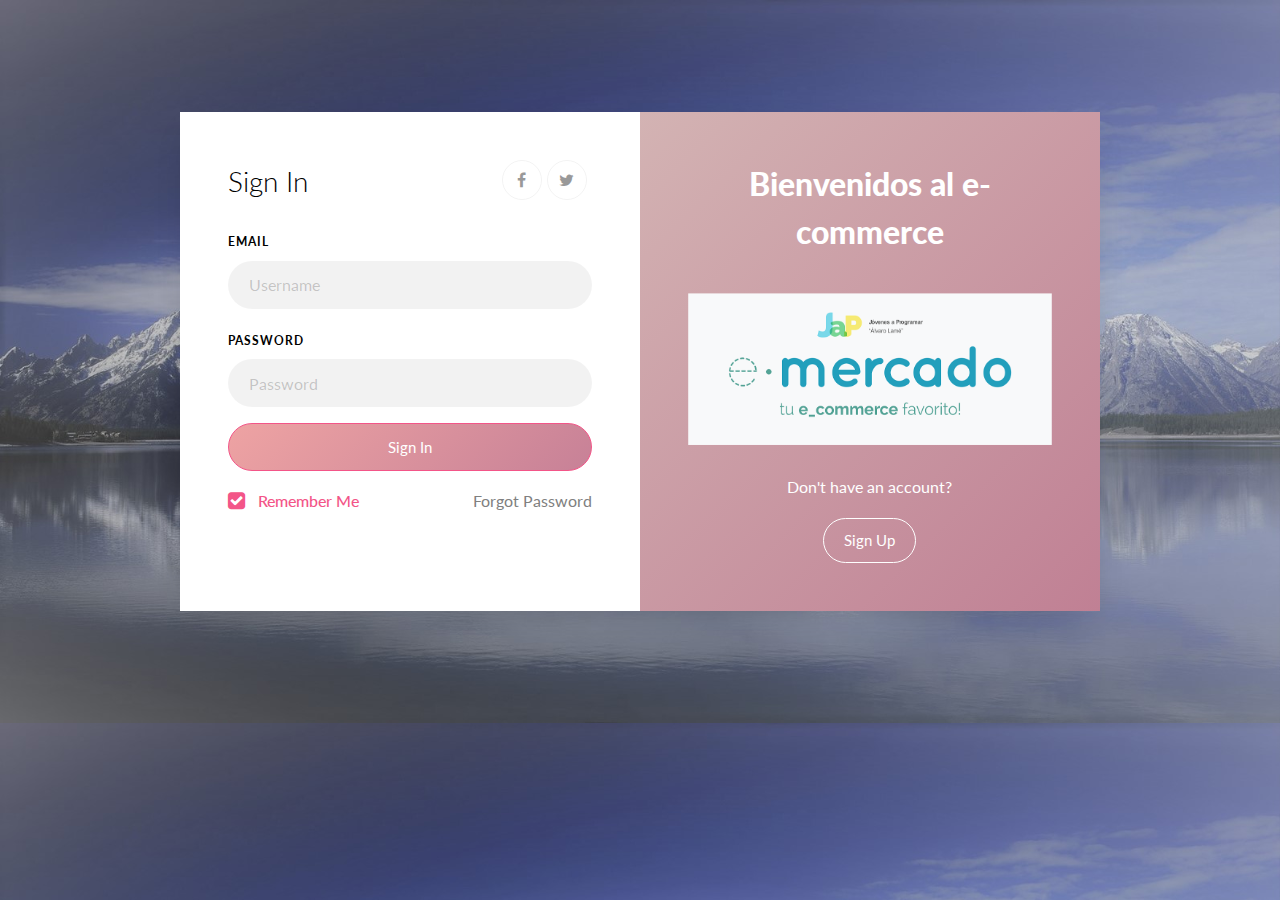
<file: index.html>
<!DOCTYPE html>
<!-- saved from url=(0049)https://getbootstrap.com/docs/4.3/examples/album/ -->
<html lang="en">
  <head>
    <meta http-equiv="Content-Type" content="text/html; charset=UTF-8">
    <meta name="viewport" content="width=device-width, initial-scale=1, shrink-to-fit=no">
    <meta name="description" content="">
    <title>eMercado - Todo lo que busques está aquí</title>

    <link rel="canonical" href="https://getbootstrap.com/docs/4.3/examples/album/">
    <link href="https://fonts.googleapis.com/css?family=Raleway:300,300i,400,400i,700,700i,900,900i" rel="stylesheet">
    <!-- Bootstrap core CSS -->
    <link href="css/bootstrap.min.css" rel="stylesheet">
    <link rel="shortcut icon" href="img/login.png">
    
  </head>
  <body>
    <nav id="navbar"  class="navbar navbar-expand-lg navbar-dark sticky-top bg-dark">
      <a class="navbar-brand">E-Commerce</a>
      <button class="navbar-toggler" type="button" data-toggle="collapse" 
      data-target="#navbarSupportedContent" aria-controls="navbarSupportedContent" aria-expanded="false" aria-label="Toggle navigation">
      <span class="navbar-toggler-icon"></span>
    </button>
    
    <div class="collapse navbar-collapse" id="navbarSupportedContent">
      <ul class="navbar-nav mr-auto">
        <li class="nav-item active">
          <a class="nav-link" href="index.html">Inicio<span class="sr-only">(current)</span></a>
        </li>
        <li class="nav-item">
          <a class="nav-link" href="categories.html">Categorías</a>
        </li>
        <li class="nav-item">
          <a class="nav-link" href="products.html">Productos</a>
        </li>
        <li class="nav-item">
          <a class="nav-link" href="sell.html">Vender</a>
        </li>
      
      </ul>
    </div>
  </nav>
  <main role="main">
    <section style="max-width: 100%; height: auto;" class="img-fluid jumbotron text-center">
      <div class="m-5">
        <h1></h1>
      </div>
    </section>
    <div class="album py-5 bg-light">
      <div class="container">
        <div class="row">
          <div class="col-md-4">
            <a href="categories.html" class="card mb-4 shadow-sm custom-card">
              <img class="bd-placeholder-img card-img-top"  src="img/cat1.jpg">
              <h3 class="m-3">Autos (122)</h3>
              <div class="card-body">
                <p class="card-text">Los mejores precios en autos 0 kilómetro, de alta y media gama.</p>
              </div>
            </a>
          </div>
          <div class="col-md-4">
            <a href="categories.html" class="card mb-4 shadow-sm custom-card">
              <img class="bd-placeholder-img card-img-top" src="img/cat2.jpg">
              <h3 class="m-3">Juguetes (354)</h3>
              <div class="card-body">
                <p class="card-text">Encuentra aquí los mejores precios para niños/as de cualquier edad.</p>
              </div>
            </a>
          </div>
          <div class="col-md-4">
            <a href="categories.html" class="card mb-4 shadow-sm custom-card">
              <img class="bd-placeholder-img card-img-top" src="img/cat3.jpg">
              <h3 class="m-3">Muebles (157)</h3>
              <div class="card-body">
                <p class="card-text">Muebles antiguos, nuevos y para ser armados por uno mismo.</p>
              </div>
            </a>
          </div>
          <div class="col-md-4">
            <a href="categories.html" class="card mb-4 shadow-sm custom-card">
              <img class="bd-placeholder-img card-img-top" src="img/cat4.jpg">
              <h3 class="m-3">Herramientas (452)</h3>
              <div class="card-body">
                <p class="card-text">Herramientas para cualquier tipo de trabajo.</p>
              </div>
            </a>
          </div>
          <div class="col-md-4">
            <a href="categories.html" class="card mb-4 shadow-sm custom-card">
              <img class="bd-placeholder-img card-img-top" src="img/cat5.jpg">
              <h3 class="m-3">Computadoras (724)</h3>
              <div class="card-body">
                <p class="card-text">Todo en cuanto a computadoras, para uso de oficina y/o juegos.</p>
              </div>
            </a>
          </div>
          <div class="col-md-4">
            <a href="categories.html" class="card mb-4 shadow-sm custom-card">
              <img class="bd-placeholder-img card-img-top" src="img/cat6.jpg">
              <h3 class="m-3">Vestimenta (841)</h3>
              <div class="card-body">
                <p class="card-text">Gran variedad de ropa, nueva y de segunda mano.</p>
              </div>
            </a>
          </div>
        </div>
        <div class="row">
          <a type="button" class="btn btn-light btn-lg btn-block" href="categories.html">Ver todas</a>
        </div>
      </div>
    </div>
  </main>
  <footer class="text-muted">
    <div class="container">
      <p class="float-right">
        <a href="#">Volver arriba</a>
      </p>
      <p>Este sitio forma parte de Desarrollo Web - JAP - 2020</p>
      <p>Clickea <a target="_blank" href="Letra.pdf">aquí</a> para descargar la letra del obligatorio.</p>
    </div>
  </footer>
  <link href="css/styles.css" rel="stylesheet">
  <script src="js/jquery-3.4.1.min.js"></script>
  <script src="js/bootstrap.bundle.min.js"></script>
  <script src="js/index.js"></script>
  <script src="js/init.js"></script>
  
  
</body>
</html>
</file>
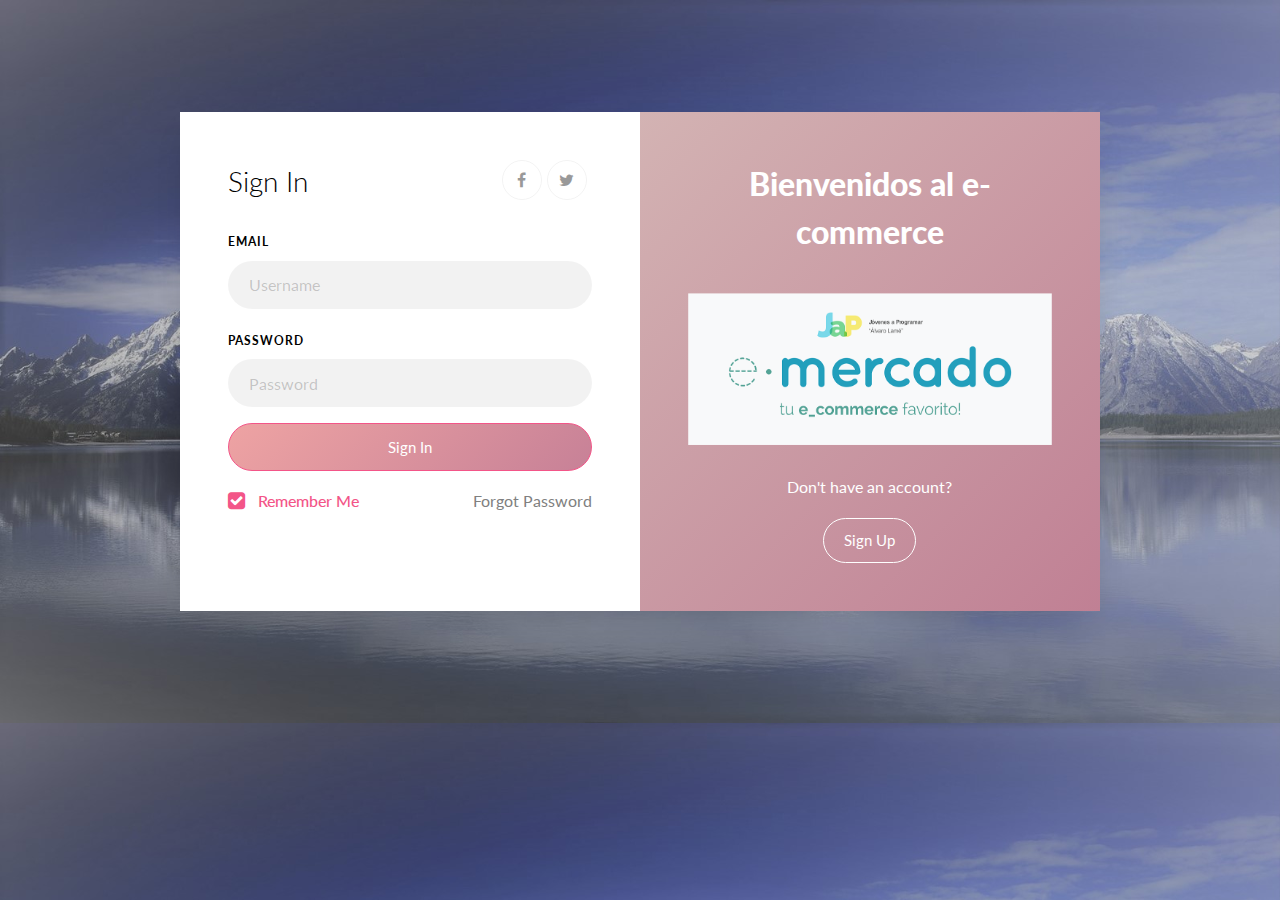
<file: cart.html>
<!DOCTYPE html>
<!-- saved from url=(0049)https://getbootstrap.com/docs/4.3/examples/album/ -->
<html lang="en">

<head>
  <meta http-equiv="Content-Type" content="text/html; charset=UTF-8">

  <meta name="viewport" content="width=device-width, initial-scale=1, shrink-to-fit=no">
  <meta name="description" content="">
  <title>eMercado - Todo lo que busques está aquí</title>

  <link rel="canonical" href="https://getbootstrap.com/docs/4.3/examples/album/">
  <link href="https://fonts.googleapis.com/css?family=Raleway:300,300i,400,400i,700,700i,900,900i" rel="stylesheet">
  <link rel="shortcut icon" href="img/login.png">
  <style>
    .bd-placeholder-img {
      font-size: 1.125rem;
      text-anchor: middle;
      -webkit-user-select: none;
      -moz-user-select: none;
      -ms-user-select: none;
      user-select: none;
    }

    @media (min-width: 768px) {
      .bd-placeholder-img-lg {
        font-size: 3.5rem;
      }
    }
  </style>
  <link href="css/bootstrap.min.css" rel="stylesheet">
  <link href="css/styles.css" rel="stylesheet">
  <link href="css/dropzone.css" rel="stylesheet">
  <link href="./css/icons.css" rel="stylesheet">

</head>

<body>
  <nav id="navbar"  class="navbar navbar-expand-lg navbar-dark sticky-top bg-dark">
    <a class="navbar-brand" href="#">E-Commerce</a>
    <button class="navbar-toggler" type="button" data-toggle="collapse" 
    data-target="#navbarSupportedContent" aria-controls="navbarSupportedContent" aria-expanded="false" aria-label="Toggle navigation">
      <span class="navbar-toggler-icon"></span>
    </button>

    <div class="collapse navbar-collapse" id="navbarSupportedContent">
      <ul class="navbar-nav mr-auto">
        <li class="nav-item active">
          <a class="nav-link" href="index.html">Inicio<span class="sr-only">(current)</span></a>
        </li>
        <li class="nav-item">
          <a class="nav-link" href="categories.html">Categorías</a>
        </li>
        <li class="nav-item">
          <a class="nav-link" href="products.html">Productos</a>
        </li>
        <li class="nav-item">
          <a class="nav-link" href="sell.html">Vender</a>
        </li>
       
      </ul>
    </div>
</nav>
<div class="container p-5">
  <span id="compraExitosa">

  </span>
  <div class="row">
      <div class="col-md-12">
          <h3>Carrito de compras</h3>
          <table class="table">
              <thead>
                  <tr>
                      <th scope="col"></th>
                      <th scope="col">Nombre</th>
                      <th scope="col">Precio</th>
                      <th scope="col">Cantidad</th>
                      <th scope="col">Subtotal</th>
                  </tr>
              </thead>
              <tbody id="products">

              </tbody>
          </table>
      </div>
  </div>
  <hr>
  <div class="row" id="envios">
      <div class="col-md-6">
          <h3>Tipo de envío</h3>
          <div class="form-check">
              <input class="form-check-input" type="radio" name="envio" id="standar" onclick="ActualizarCostos()" checked/>
              <label class="form-check-label" for="standar"> Standar + 5% (12 a 15 días)</label>
          </div>
          <div class="form-check">
              <input class="form-check-input" type="radio" name="envio" id="express" onclick="ActualizarCostos()" />
              <label class="form-check-label" for="express"> Express + 7% (5 a 8 días)</label>
          </div>
          <div class="form-check">
              <input class="form-check-input" type="radio" name="envio" id="premium" onclick="ActualizarCostos()" />
              <label class="form-check-label" for="premium"> Premium + 15% (2 a 5 días)</label>
          </div>
          <form class="mt-4">
              <h3>Direccion:</h3>
              <input type="text" class="form-control mt-2 creditoreq bancoreq" data-campo="Calle" placeholder="Calle" required>
              <input type="text" class="form-control mt-2 creditoreq bancoreq" data-campo="Número de puerta" placeholder="Numero de puerta" required>
              <input type="text" class="form-control mt-2 creditoreq bancoreq" data-campo="Esquina" placeholder="Esquina" required>

          </form>
      </div>
      <div class="col-md-6">
          <h3>Costos</h3>
          <p>Subtotal: UYU <span id="sub"></span></p>
          <p>Envío: UYU <span id="env"></span></p>
          <hr>
          <p style="font-weight: bold;">Total: UYU <span id="total"></span></p>
          
          <button type="button" class="btn btn-primary btn-block m-1" data-toggle="modal" data-target="#exampleModal">Comprar</button>
      </div>
  </div>
</div>
<!-- Modal -->
<div class="modal fade" id="exampleModal" tabindex="-1" aria-labelledby="exampleModalLabel" aria-hidden="true">
  <div class="modal-dialog">
      <div class="modal-content">
          <div class="modal-header">
              <h5 class="modal-title" id="exampleModalLabel">Pago</h5>
              <button type="button" class="close" data-dismiss="modal" aria-label="Close">
      <span aria-hidden="true">&times;</span>
    </button>
          </div>
          <div class="modal-body">
              <div class="row">

                  <div class="card col-md-12">
                      <div class="card-header">
                          <div class="bg-white shadow-sm pt-4 pl-2 pr-2 pb-2">
                              <!-- Credit card form tabs -->
                              <ul role="tablist" class="nav bg-light nav-pills rounded nav-fill mb-3">
                                  <li class="nav-item">
                                      <a data-toggle="pill" href="#credit-card" class="nav-link active "> <i class="fas fa-credit-card mr-2"></i> Tarjeta de credito </a>
                                  </li>
                                  <li class="nav-item">
                                      <a data-toggle="pill" href="#net-banking" class="nav-link "> <i class="fas fa-mobile-alt mr-2"></i> Transferencia bancaria </a>
                                  </li>
                              </ul>
                          </div>
                      </div>
                      <!-- Credit card form content -->
                      <div class="tab-content">
                          <!-- credit card info-->
                          <div id="credit-card" class="tab-pane fade show active pt-3">
                              <form role="form" id="credito" onsubmit="return comprar('credito')">
                                  <div class="form-group"> <label for="username">
                                  <h6>Titular</h6>
                              </label> <input type="text" name="username" data-campo="Nombre titular" placeholder="Nombre del titular" required class="form-control creditoreq"> </div>
                                  <div class="form-group"> <label for="cardNumber">
                                  <h6>Número de tarjeta</h6>
                              </label>
                                      <div class="input-group"> <input type="text" data-campo="Número de tarjeta" name="cardNumber" placeholder="Número en el dorso de su tarjeta" class="form-control creditoreq" required>
                                          <div class="input-group-append"> <span class="input-group-text text-muted"> <i class="fab fa-cc-visa mx-1"></i> <i class="fab fa-cc-mastercard mx-1"></i> <i class="fab fa-cc-amex mx-1"></i> </span> </div>
                                      </div>
                                  </div>
                                  <div class="row">
                                      <div class="col-sm-8">
                                          <div class="form-group"> <label><span class="hidden-xs">
                                              <h6>Vencimiento</h6>
                                          </span></label>
                                              <div class="input-group"> <input data-campo="Mes" type="number" placeholder="MM" name="" min="1" max="12" class="form-control creditoreq" required> <input type="number" data-campo="Año" placeholder="AA" min="21" max="99" name=""
                                                      class="form-control creditoreq" required> </div>
                                          </div>
                                      </div>
                                      <div class="col-sm-4">
                                          <div class="form-group mb-4"> <label data-toggle="tooltip" title="Tres digitos en el reverso de su tarjeta.">
                                          <h6>CVV <i class="fa fa-question-circle d-inline"></i></h6>
                                      </label> <input type="text" data-campo="Cuenta bancaria" minlength="3" maxlength="3" required class="form-control creditoreq"> </div>
                                      </div>
                                  </div>
                                  <div class="card-footer"> <button type="submit" class="subscribe btn btn-primary btn-block shadow-sm"> Confirmar pago </button>
                              </form>
                              </div>
                          </div>
                          <!-- End -->
                          <div id="net-banking" class="tab-pane fade pt-3">
                              <form id="banco" onsubmit="return comprar('banco')">
                                  <div class="form-group"> <label for="banco">
                                  <h6>Cuenta bancaria</h6>
                              </label> <input type="text" name="banco" placeholder="Cuenta bancaria" required class="form-control bancoreq"> </div>
                                  <div class="form-group">
                                      <p> <button type="submit" class="btn btn-primary"><i class="fas fa-mobile-alt mr-2"></i> Confirmar pago</button> </p>
                                  </div>
                              </form>
                          </div>
                     
                          <!-- End -->
                      </div>
                  </div>
              </div>
          </div>
      </div>
  </div>
</div>
<footer class="text-muted bg-light">
  <div class="container">
    <p class="float-right">
      <a href="#">Volver arriba</a>
    </p>
    <p>Este sitio forma parte de Desarrollo Web - JAP - 2020</p>
    <p>
      Clickea <a target="_blank" href="Letra.pdf">aquí</a> para descargar la
      letra del obligatorio.
    </p>
  </div>
</footer>
  <div id="spinner-wrapper">
    <div class="lds-ring">
      <div></div>
      <div></div>
      <div></div>
      <div></div>
    </div>
  </div>
  <script src="js/jquery-3.4.1.min.js"></script>
  <script src="js/bootstrap.bundle.min.js"></script>
  <script src="js/dropzone.js"></script>
  <script src="js/init.js"></script>
  <script src="js/cart.js"></script>
  <script src="js/index.js"></script>
</body>

</html>
</file>
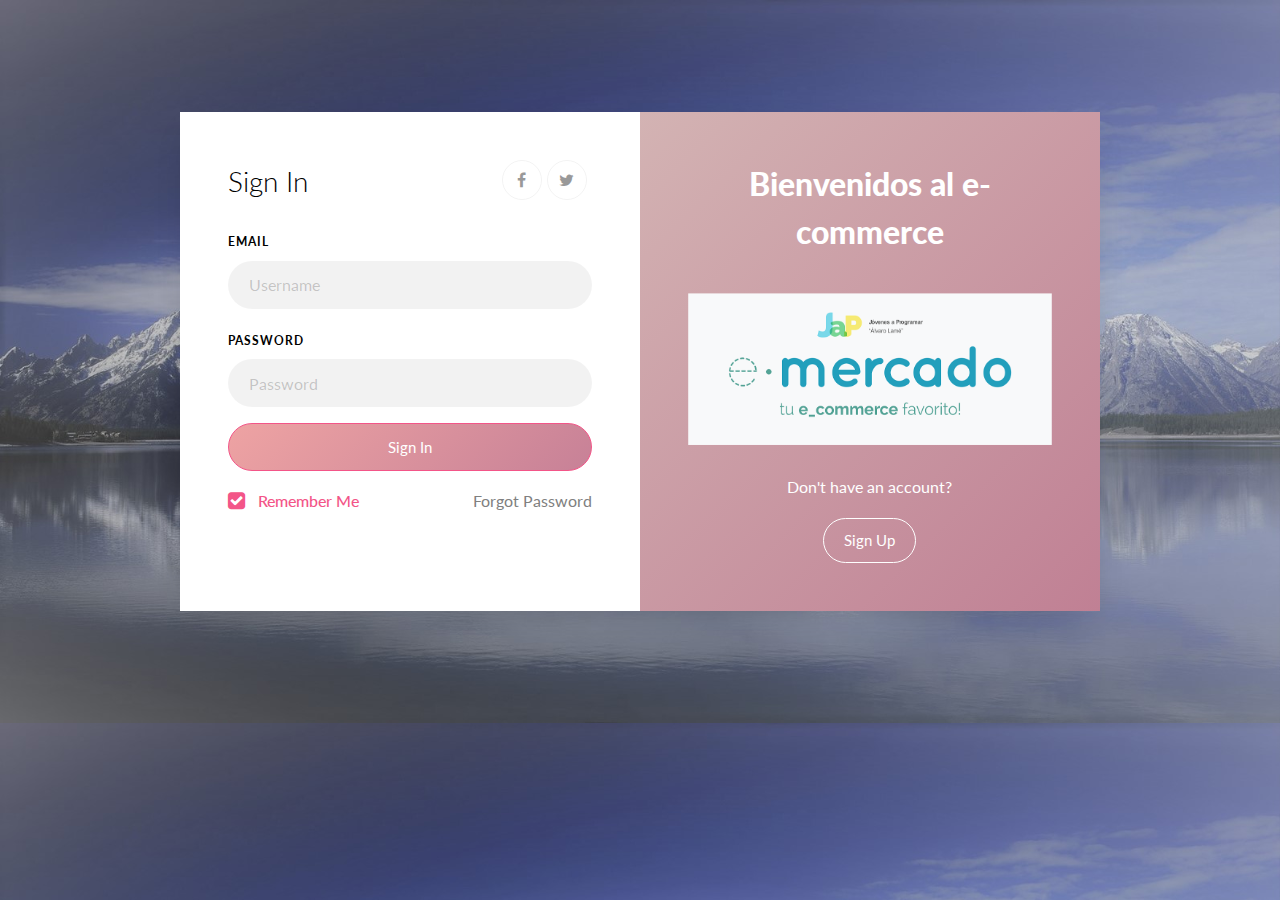
<file: categories.html>
<!DOCTYPE html>
<!-- saved from url=(0049)https://getbootstrap.com/docs/4.3/examples/album/ -->
<html lang="en">
  <head>
    <meta http-equiv="Content-Type" content="text/html; charset=UTF-8">
    <meta name="viewport" content="width=device-width, initial-scale=1, shrink-to-fit=no">
    <meta name="description" content="">
    <title>eMercado - Todo lo que busques está aquí</title>

    <link rel="canonical" href="https://getbootstrap.com/docs/4.3/examples/album/">
    <link href="https://fonts.googleapis.com/css?family=Raleway:300,300i,400,400i,700,700i,900,900i" rel="stylesheet">
    <link href="css/font-awesome.min.css" rel="stylesheet">

    <link href="css/bootstrap.min.css" rel="stylesheet">
    <link href="css/styles.css" rel="stylesheet">
    <link rel="shortcut icon" href="img/login.png">
  </head>
  <body>
    <nav id="navbar"  class="navbar navbar-expand-lg navbar-dark sticky-top bg-dark">
      <a class="navbar-brand" href="#">E-Commerce</a>
      <button class="navbar-toggler" type="button" data-toggle="collapse" 
      data-target="#navbarSupportedContent" aria-controls="navbarSupportedContent" aria-expanded="false" aria-label="Toggle navigation">
        <span class="navbar-toggler-icon"></span>
      </button>
  
      <div class="collapse navbar-collapse" id="navbarSupportedContent">
        <ul class="navbar-nav mr-auto">
          <li class="nav-item active">
            <a class="nav-link" href="index.html">Inicio<span class="sr-only">(current)</span></a>
          </li>
          <li class="nav-item">
            <a class="nav-link" href="categories.html">Categorías</a>
          </li>
          <li class="nav-item">
            <a class="nav-link" href="products.html">Productos</a>
          </li>
          <li class="nav-item">
            <a class="nav-link" href="sell.html">Vender</a>
          </li>
          
        </ul>
      </div>
  </nav>
    <main role="main" class="pb-5">
        <div class="text-center p-4">
            <h2>Categorías</h2>
            <p class="lead">Verás aquí todas las categorías del sitio.</p>
        </div>
        <div class="container">
            <div class="row">
                <div class="col text-right">
                    <div class="btn-group btn-group-toggle mb-4" data-toggle="buttons">
                        <label class="btn btn-light active" id="sortAsc" >
                            <input type="radio" name="options" autocomplete="off" checked>A-Z
                        </label>
                        <label class="btn btn-light" id="sortDesc" >
                            <input type="radio" name="options" autocomplete="off">Z-A
                        </label>
                        <label class="btn btn-light" id="sortByCount" >
                            <input type="radio" name="options" autocomplete="off"><i class="fas fa-sort-amount-down mr-1"></i>Cant.
                        </label>
                    </div>
                </div>
            </div>
            <div class="row justify-content-end">
              <div class="col-md-6"></div>
                <div class="col-md-6 col-sm-12 mb-1 container">
                  <div class="row container p-0 m-0">
                    <div class="col">
                      <p class="font-weight-normal text-right my-2">Cant.</p>
                    </div>
                    <div class="col">
                      <input class="form-control" type="number" placeholder="min." id="rangeFilterCountMin">
                    </div>
                    <div class="col">
                      <input class="form-control" type="number" placeholder="máx." id="rangeFilterCountMax">
                    </div>
                    <div class="col-3 p-0">
                      <div class="btn-group" role="group">
                        <button class="btn btn-light btn-block" id="rangeFilterCount">Filtrar</button>
                        <button class="btn btn-link btn-sm" id="clearRangeFilter">Limpiar</button>
                      </div>
                    </div>
                  </div>
                </div>
            </div>
            <div class="row">
                <div class="list-group" id="cat-list-container">
                </div>
            </div>
        </div>
    </main>
    <footer class="text-muted bg-light">
      <div class="container">
        <p class="float-right">
          <a href="#">Volver arriba</a>
        </p>
        <p>Este sitio forma parte de Desarrollo Web - JAP - 2020</p>
        <p>Clickea <a target="_blank" href="Letra.pdf">aquí</a> para descargar la letra del obligatorio.</p>
      </div>
    </footer>
    <div id="spinner-wrapper"><div class="lds-ring"><div></div><div></div><div></div><div></div></div></div>
    <script src="js/jquery-3.4.1.min.js"></script>
    <script src="js/bootstrap.bundle.min.js"></script>
    <script src="js/init.js"></script>
    <script src="js/categories.js"></script>
    <script src="js/index.js"></script>
  </body>
</html>
</file>
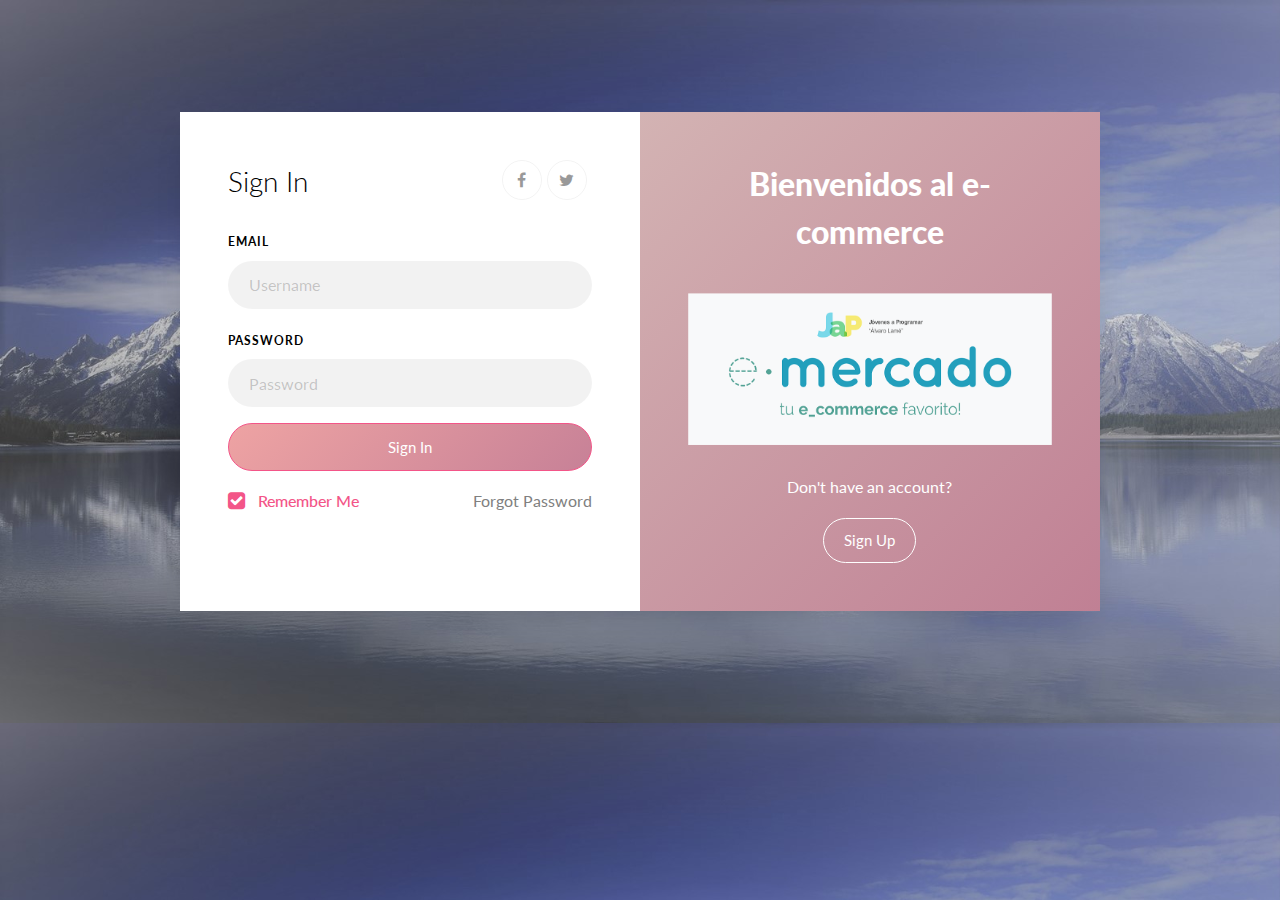
<file: category-info.html>
<!DOCTYPE html>
<!-- saved from url=(0049)https://getbootstrap.com/docs/4.3/examples/album/ -->
<html lang="en">

<head>
  <meta http-equiv="Content-Type" content="text/html; charset=UTF-8">
  <meta name="viewport" content="width=device-width, initial-scale=1, shrink-to-fit=no">
  <meta name="description" content="">
  <title>eMercado - Todo lo que busques está aquí</title>

  <link rel="canonical" href="https://getbootstrap.com/docs/4.3/examples/album/">
  <link href="https://fonts.googleapis.com/css?family=Raleway:300,300i,400,400i,700,700i,900,900i" rel="stylesheet">
  <!-- Bootstrap core CSS -->
  <link href="css/bootstrap.min.css" rel="stylesheet">
  <link href="css/styles.css" rel="stylesheet">
  <link rel="shortcut icon" href="img/login.png">
</head>

<body>
  <nav id="navbar"  class="navbar navbar-expand-lg navbar-dark sticky-top bg-dark">
    <a class="navbar-brand" href="#">E-Commerce</a>
    <button class="navbar-toggler" type="button" data-toggle="collapse" 
    data-target="#navbarSupportedContent" aria-controls="navbarSupportedContent" aria-expanded="false" aria-label="Toggle navigation">
      <span class="navbar-toggler-icon"></span>
    </button>

    <div class="collapse navbar-collapse" id="navbarSupportedContent">
      <ul class="navbar-nav mr-auto">
        <li class="nav-item active">
          <a class="nav-link" href="index.html">Inicio<span class="sr-only">(current)</span></a>
        </li>
        <li class="nav-item">
          <a class="nav-link" href="categories.html">Categorías</a>
        </li>
        <li class="nav-item">
          <a class="nav-link" href="products.html">Productos</a>
        </li>
        <li class="nav-item">
          <a class="nav-link" href="sell.html">Vender</a>
        </li>
        
      </ul>
    </div>
  </nav>
  <main role="main">
    <div class="container mt-5">
      <div class="text-center p-4">
        <h2>Descripción de la categoría</h2>
        <p class="lead">Encontrarás aquí toda la información de la categoría seleccionada.</p>
        <p class="small alert-warning py-3"><strong>Nota: </strong>por simplicidad, cualquiera sea la categoría
          seleccionada previamente, siempre se visualizará la presente: <strong>Autos</strong>.</p>
        </div>
        
      <h3 id="categoryName"></h3>
      <hr class="my-3">
      <dl>
        <dt>Descripción</dt>
        <dd>
          <p id="categoryDescription"></p>
        </dd>

        <dt>Cantidad de productos en la categoría</dt>
        <dd>
          <p id="productCount"></p>
        </dd>

        <dt>Criterio para incluir productos en esta categoría</dt>
        <dd>
          <p id="productCriteria"></p>
        </dd>
        <dt>Imágenes ilustrativas</dt>
        <dd>
          <div class="row text-center text-lg-left pt-2" id="productImagesGallery">
          </div>
        </dd>
      </dl>
     
      <a type="button" class="btn btn-light btn-lg btn-block" href="products.html">Ver productos</a>
    </div>
  </main>
  <footer class="text-muted">
    <div class="container">
      <p class="float-right">
        <a href="#">Volver arriba</a>
      </p>
      <p>Este sitio forma parte de Desarrollo Web - JAP - 2020</p>
      <p>Clickea <a target="_blank" href="Letra.pdf">aquí</a> para descargar la letra del obligatorio.</p>
    </div>
  </footer>
  <div id="spinner-wrapper">
    <div class="lds-ring">
      <div></div>
      <div></div>
      <div></div>
      <div></div>
    </div>
  </div>
  <script src="js/jquery-3.4.1.min.js"></script>
  <script src="js/bootstrap.bundle.min.js"></script>
  <script src="js/init.js"></script>
  <script src="js/category-info.js"></script>
  <script src="js/index.js"></script>
</body>

</html>
</file>
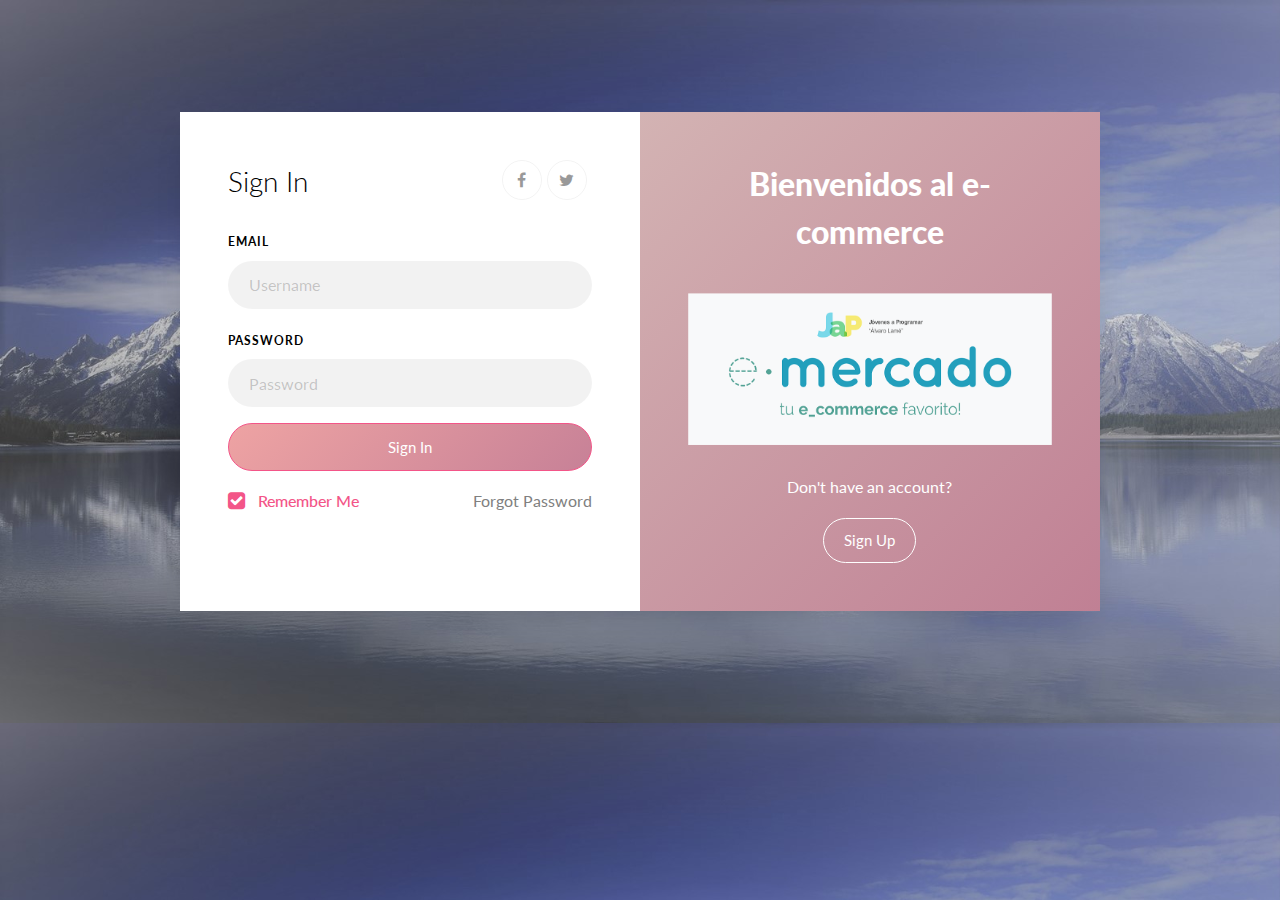
<file: login.html>
<!doctype html>
<html lang="en">
  <head>
  	<title>E-commerce login</title>
    <meta charset="utf-8">
    <meta name="viewport" content="width=device-width, initial-scale=1, shrink-to-fit=no">

	<link href="https://fonts.googleapis.com/css?family=Lato:300,400,700,900&display=swap" rel="stylesheet">

	<link rel="stylesheet" href="https://stackpath.bootstrapcdn.com/font-awesome/4.7.0/css/font-awesome.min.css">
	
	
</head>
<body >
	<section class="ftco-section">
		<div class="container">
			
			<div class="row justify-content-center">
				<div class="col-md-12 col-lg-10">
					<div class="wrap d-md-flex">
						<div class="text-wrap p-4 p-lg-5 text-center d-flex align-items-center order-md-last">
							<div class="text w-100" >
								<h2>Bienvenidos al e-commerce</h2>
								<br>
								<img src="img/login.png" style="width: 100%;">
								<br><br>
								
								<p>Don't have an account?</p>
								<a href="#" class="btn btn-white btn-outline-white">Sign Up</a>
								
							</div>
						</div>
						<div   class="login-wrap p-4 p-lg-5">
							<div  class="d-flex">
								<div class="w-100">
									<h3 class="mb-4">Sign In</h3>
								</div>
								<div class="w-100">
									<p class="social-media d-flex justify-content-end">
										<a href="https://www.facebook.com/" class="social-icon d-flex align-items-center justify-content-center"><span class="fa fa-facebook"></span></a>
										<a href="https://twitter.com/login" class="social-icon d-flex align-items-center justify-content-center"><span class="fa fa-twitter"></span></a>
									</p>
								</div>
							</div>
							<form id="form"  class="signin-form">
								<div class="form-group mb-3">
									<label class="label" for="name">Email</label>
									<input id="inputEmail" type="text" class="form-control" placeholder="Username" >
								</div>
								<div class="form-group mb-3">
									<label class="label" for="password">Password</label>
									<input id="inputPassword" type="password" class="form-control" placeholder="Password" >
								</div>
								<div class="form-group">
									<button type="submit" class="form-control btn btn-primary submit px-3">Sign In</button>
								</div>
								<div class="form-group d-md-flex">
									<div class="w-50 text-left">
										<label class="checkbox-wrap checkbox-primary mb-0">Remember Me
											<input id="cbx" type="checkbox" checked>
											<span class="checkmark"></span>
										</label>
									</div>
									<div class="w-50 text-md-right">
										<a href="#">Forgot Password</a>
									</div>
								</div>
							</form>
						</div>
					</div>
				</div>
			</div>
		</div>
	</section>
	
	
	<link rel="stylesheet" href="Login/css/style.css">
	<link rel="shortcut icon" href="img/login.png"> <!-- agrego logo chiquito -->
	<script src="Login/js/jquery.min.js"></script>
	<script src="Login/js/popper.js"></script>
	<script src="Login/js/bootstrap.min.js"></script>
	<script src="Login/js/main.js"></script>
	<script src="js/login.js"></script>
	
	
</body>
</html>
</file>
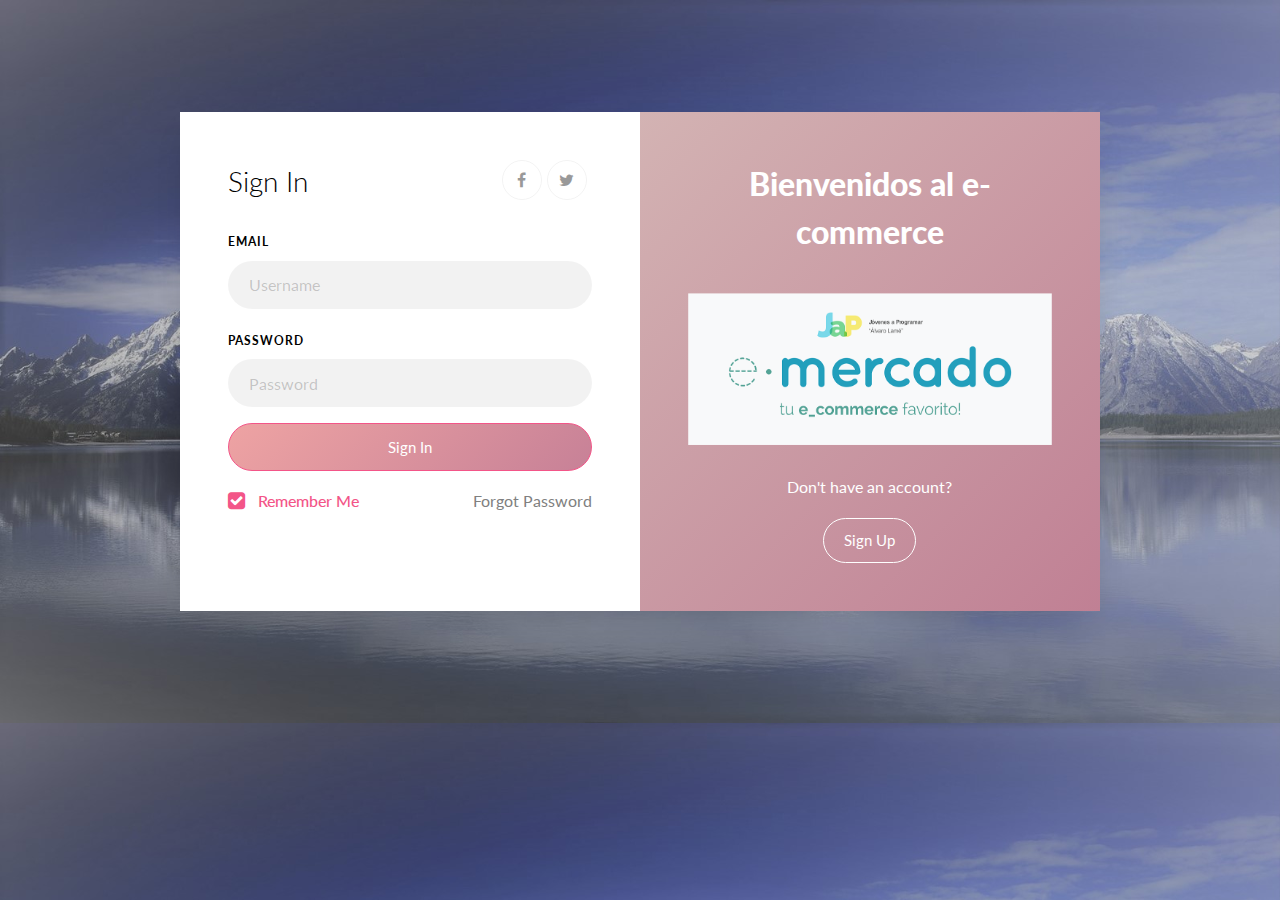
<file: my-profile.html>
<!DOCTYPE html>
<!-- saved from url=(0049)https://getbootstrap.com/docs/4.3/examples/album/ -->
<html lang="en">

<head>
  <meta http-equiv="Content-Type" content="text/html; charset=UTF-8">

  <meta name="viewport" content="width=device-width, initial-scale=1, shrink-to-fit=no">
  <meta name="description" content="">
  <title>eMercado - Todo lo que busques está aquí</title>

  <link rel="canonical" href="https://getbootstrap.com/docs/4.3/examples/album/">
  <link href="https://fonts.googleapis.com/css?family=Raleway:300,300i,400,400i,700,700i,900,900i" rel="stylesheet">
  <link rel="shortcut icon" href="img/login.png">
  <style>
       body {
      background: #f7f7ff;
      margin-top: 20px;
    }

    .card {
      position: relative;
      display: flex;
      flex-direction: column;
      min-width: 0;
      word-wrap: break-word;
      background-color: #fff;
      background-clip: border-box;
      border: 0 solid transparent;
      border-radius: .25rem;
      margin-bottom: 1.5rem;
      box-shadow: 0 2px 6px 0 rgb(218 218 253 / 65%), 0 2px 6px 0 rgb(206 206 238 / 54%);
    }

    .me-2 {
      margin-right: .5rem !important;
    }
    .bd-placeholder-img {
      font-size: 1.125rem;
      text-anchor: middle;
      -webkit-user-select: none;
      -moz-user-select: none;
      -ms-user-select: none;
      user-select: none;
    }

    @media (min-width: 768px) {
      .bd-placeholder-img-lg {
        font-size: 3.5rem;
      }
    }
  </style>
  <link href="css/bootstrap.min.css" rel="stylesheet">
  <link href="css/styles.css" rel="stylesheet">
  <link href="css/dropzone.css" rel="stylesheet">
</head>

<body>
  <nav id="navbar"  class="navbar navbar-expand-lg navbar-dark sticky-top bg-dark">
    <a class="navbar-brand" href="#">E-Commerce</a>
    <button class="navbar-toggler" type="button" data-toggle="collapse" 
    data-target="#navbarSupportedContent" aria-controls="navbarSupportedContent" aria-expanded="false" aria-label="Toggle navigation">
      <span class="navbar-toggler-icon"></span>
    </button>

    <div class="collapse navbar-collapse" id="navbarSupportedContent">
      <ul class="navbar-nav mr-auto">
        <li class="nav-item active">
          <a class="nav-link" href="index.html">Inicio<span class="sr-only">(current)</span></a>
        </li>
        <li class="nav-item">
          <a class="nav-link" href="categories.html">Categorías</a>
        </li>
        <li class="nav-item">
          <a class="nav-link" href="products.html">Productos</a>
        </li>
        <li class="nav-item">
          <a class="nav-link" href="sell.html">Vender</a>
        </li>
        
      </ul>
    </div>
</nav>
<div class="container p-5">
  <div class="row">
      <div class="col-md-6">
          <form onsubmit="return saveChanges()" autocomplete="off">
              <h3>Usuario: <span id="userNamePerfil"></span></h3>
              <div class="form-group">
                  <input type="text" class="data form-control" id="nombre" placeholder="Nombre">
              </div>
              <div class="form-group">
                  <input type="number" class="data form-control" id="edad" placeholder="Edad" min="1">
              </div>
              <div class="form-group">
                  <input type="email" class="data form-control" id="mail" placeholder="E-mail">
              </div>
              <div class="form-group">
                  <input type="text" class="data form-control" id="tel" placeholder="teléfono">
              </div>
              <!-- <button class="btn btn-primary mb-2" onclick="return saveChanges()">Guardar cambios</button> -->
              <button type="submit" class="btn btn-primary mb-2">Guardar</button>
          </form>
      </div>
      <div class="col-md-6">
          <div class="row">
              <img src="./img/dfimg.jpg" id="imgPerfil" class="profileIMG data">
          </div>
          <br>
          <input type="file" id="imgInput" accept="image/png" onchange="previewImage()" style="color: transparent;" class="mt-2 ">
      
      </div>
  </div>
</div>
<footer class="text-muted">
  <div class="container">
    <p class="float-right">
      <a href="#">Volver arriba</a>
    </p>
    <p>Este sitio forma parte de Desarrollo Web - JAP - 2020</p>
    <p>Clickea <a target="_blank" href="Letra.pdf">aquí</a> para descargar la letra del obligatorio.</p>
  </div>
</footer>
  <div id="spinner-wrapper">
    <div class="lds-ring">
      <div></div>
      <div></div>
      <div></div>
      <div></div>
    </div>
  </div>

  <script src="js/jquery-3.4.1.min.js"></script>
  <script src="js/bootstrap.bundle.min.js"></script>
  <script src="js/dropzone.js"></script>
  <script src="js/init.js"></script>
  <script src="js/my-profile.js"></script>
  <script src="js/index.js"></script>
  
</body>

</html>
</file>
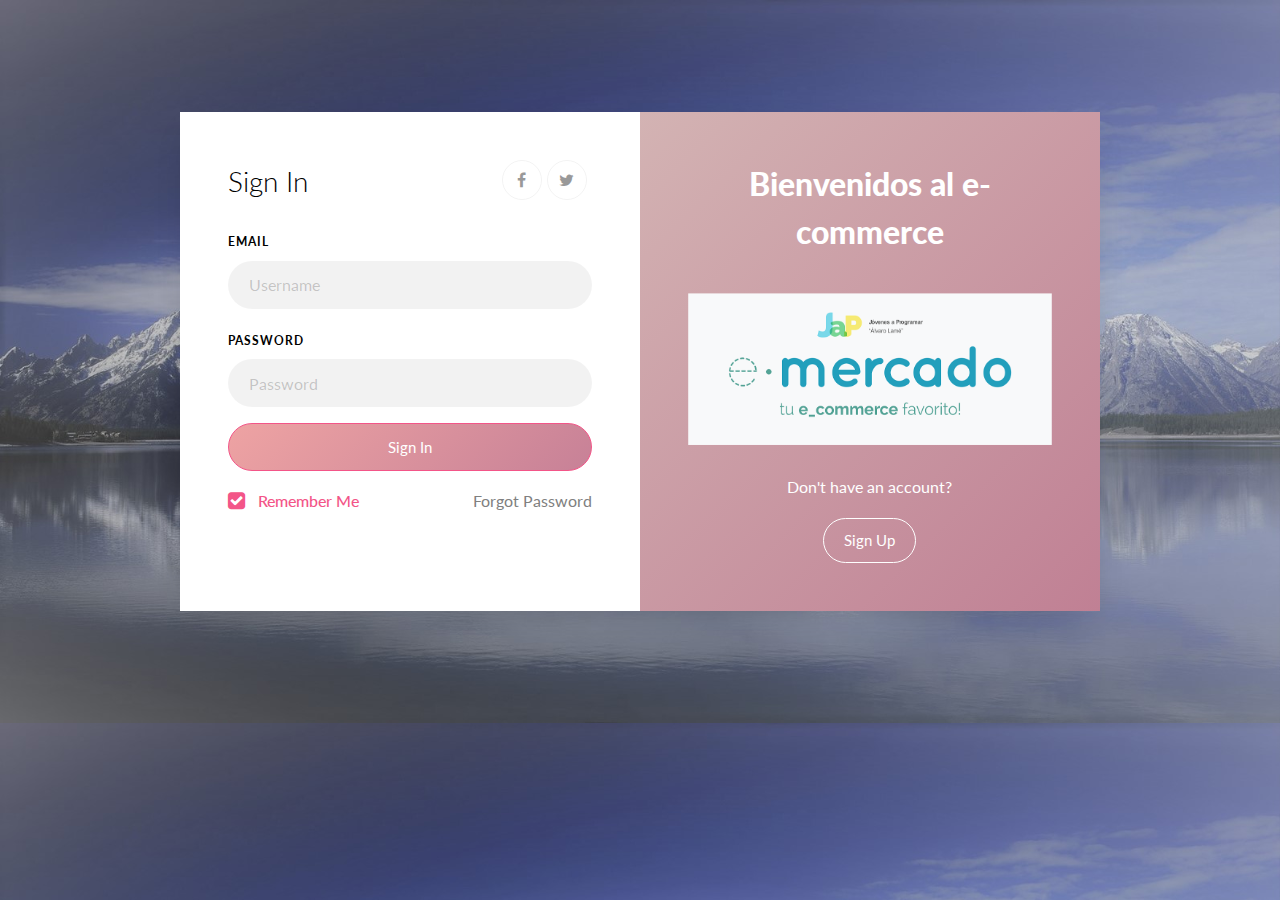
<file: products.html>
<!DOCTYPE html>
<!-- saved from url=(0049)https://getbootstrap.com/docs/4.3/examples/album/ -->
<html lang="en">
  <head>
    <meta http-equiv="Content-Type" content="text/html; charset=UTF-8">
    <meta name="viewport" content="width=device-width, initial-scale=1, shrink-to-fit=no">
    <meta name="description" content="">
    <title>eMercado - Todo lo que busques está aquí</title>

    <link rel="canonical" href="https://getbootstrap.com/docs/4.3/examples/album/">
    <link href="https://fonts.googleapis.com/css?family=Raleway:300,300i,400,400i,700,700i,900,900i" rel="stylesheet">
    <link href="css/font-awesome.min.css" rel="stylesheet">
    <link href="css/bootstrap.min.css" rel="stylesheet">
    <link href="css/styles.css" rel="stylesheet">
    <link rel="shortcut icon" href="img/login.png">
  </head>
  <body>
    <nav id="navbar"  class="navbar navbar-expand-lg navbar-dark sticky-top bg-dark">
      <a class="navbar-brand" href="#">E-Commerce</a>
      <button class="navbar-toggler" type="button" data-toggle="collapse" 
      data-target="#navbarSupportedContent" aria-controls="navbarSupportedContent" aria-expanded="false" aria-label="Toggle navigation">
        <span class="navbar-toggler-icon"></span>
      </button>
  
      <div class="collapse navbar-collapse" id="navbarSupportedContent">
        <ul class="navbar-nav mr-auto">
          <li class="nav-item active">
            <a class="nav-link" href="index.html">Inicio<span class="sr-only">(current)</span></a>
          </li>
          <li class="nav-item">
            <a class="nav-link" href="categories.html">Categorías</a>
          </li>
          <li class="nav-item">
            <a class="nav-link" href="products.html">Productos</a>
          </li>
          <li class="nav-item">
            <a class="nav-link" href="sell.html">Vender</a>
          </li>
         
        </ul>
      </div>
  </nav>
    <main class="pb-5">
      <div class="text-center p-4">
        <figure class="text-center">
          <blockquote class="blockquote">
            <h2>Productos</h2>
            <p>Verás aquí todas los productos del sitio.</p>
          </blockquote>
          <figcaption class="blockquote-footer">
           <cite title="Source Title"> Se redireccionan a autos por simplicidad</cite>
          </figcaption>
        </figure>
      </div>
      <!--entrega 2-->
      <div class="container p-5">
        
Producto a buscar: <input type="text" id="myText" value="">

<button onclick="myFunction()">Buscar</button> 

        <div class="row">
          
          <div class="col text-right">
            
              <div class="btn-group btn-group-toggle mb-4" data-toggle="buttons">
                
                  <label class="btn btn-light active" id="sortAsc" >
                      <input type="radio" name="options" autocomplete="off" checked>$
                  </label>
                  <label class="btn btn-light" id="sortDesc" >
                      <input type="radio" name="options" autocomplete="off"> <small>$</small>
                  </label>
                  <label class="btn btn-light" id="sortBySoldC" >
                      <input type="radio" name="options" autocomplete="off"><i class="fas fa-sort-amount-down mr-1"></i>Vendidos.
                  </label>
              </div>
          </div>
      </div>
        <div class="row justify-content-end">
          <div class="col-md-6"></div>
            <div class="col-md-6 col-sm-12 mb-1 container">
              <div class="row container p-0 m-0">
                <div class="col">
                  <p class="font-weight-normal text-right my-2">Precio.</p>
                </div>
                <div class="col">
                  <input class="form-control" type="number" placeholder="min." id="rangeFilterCostMin">
                </div>
                <div class="col">
                  <input class="form-control" type="number" placeholder="máx." id="rangeFilterCostMax">
                </div>
                <div class="col-3 p-0">
                  <div class="btn-group" role="group">
                    <button class="btn btn-light btn-block" id="rangeFilterCost">Filtrar</button>
                    <button class="btn btn-link btn-sm" id="clearRangeFilter">Limpiar</button>
                  </div>
                </div>
              </div>
            </div>
        </div>
      <!-- Agregado entrega 1 -->
      <div class="row">
      <div class="row" id="product-list-container"></div>
      </main>
      </div>
  </div>
  <footer class="text-muted bg-light">
      <div class="container">
          <p class="float-right">
              <a href="#">Volver arriba</a>
        </p>
        <p>Este sitio forma parte de Desarrollo Web - JAP - 2020</p>
        <p>Clickea <a target="_blank" href="Letra.pdf">aquí</a> para descargar la letra del obligatorio.</p>
      </div>
    </footer>
    <div id="spinner-wrapper"><div class="lds-ring"><div></div><div></div><div></div><div></div></div></div>
    <script src="js/jquery-3.4.1.min.js"></script>
    <script src="js/bootstrap.bundle.min.js"></script>
    <script src="js/init.js"></script>
    <script src="js/products.js"></script>
    <script src="js/index.js"></script>
  </body>
</html>
</file>
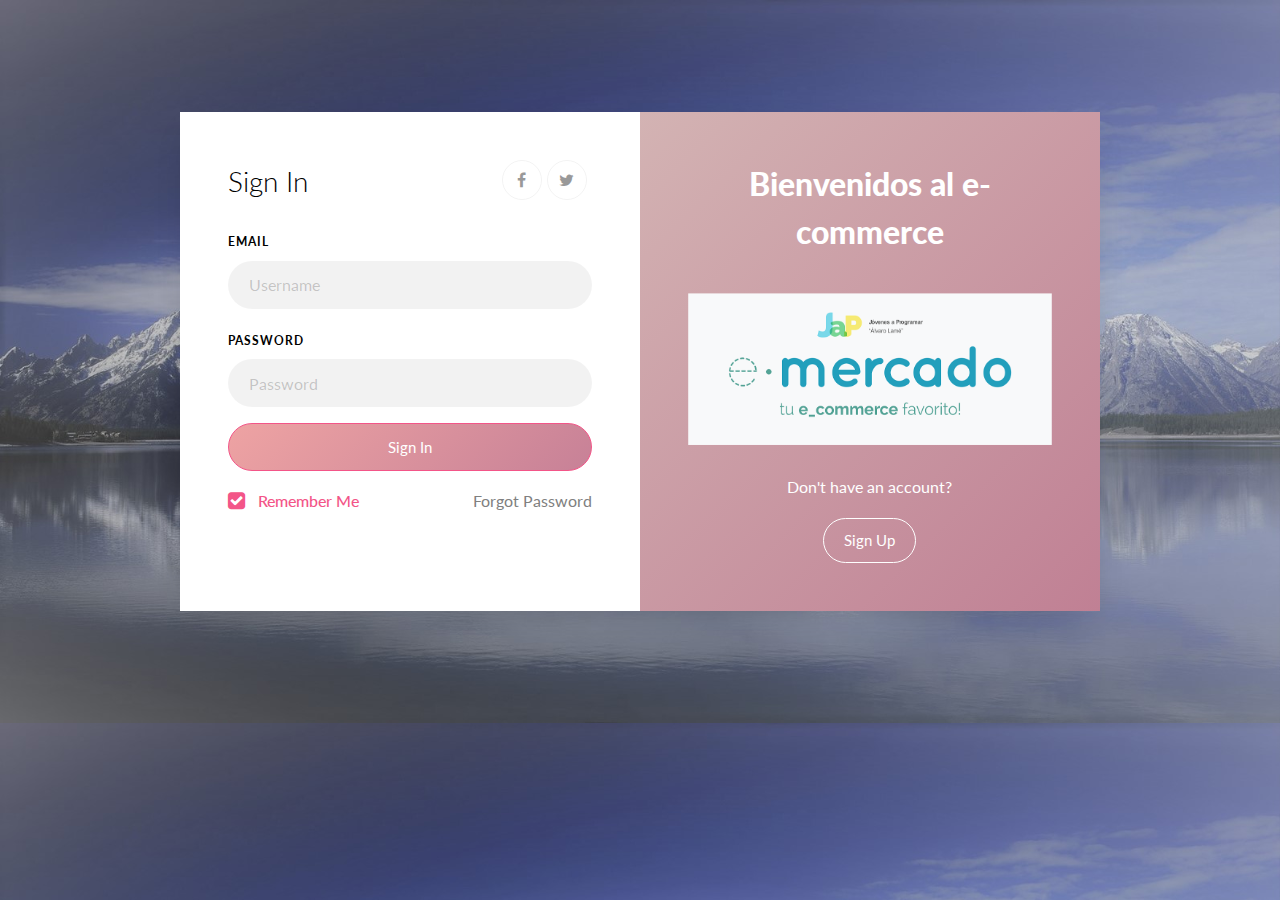
<file: sell.html>
<!DOCTYPE html>
<!-- saved from url=(0049)https://getbootstrap.com/docs/4.3/examples/album/ -->
<html lang="en"><head><meta http-equiv="Content-Type" content="text/html; charset=UTF-8">
    
    <meta name="viewport" content="width=device-width, initial-scale=1, shrink-to-fit=no">
    <meta name="description" content="">
    <title>eMercado - Todo lo que busques está aquí</title>

    <link rel="canonical" href="https://getbootstrap.com/docs/4.3/examples/album/">
    <link href="https://fonts.googleapis.com/css?family=Raleway:300,300i,400,400i,700,700i,900,900i" rel="stylesheet">

    <style>
      .bd-placeholder-img {
        font-size: 1.125rem;
        text-anchor: middle;
        -webkit-user-select: none;
        -moz-user-select: none;
        -ms-user-select: none;
        user-select: none;
      }

      @media (min-width: 768px) {
        .bd-placeholder-img-lg {
          font-size: 3.5rem;
        }
      }
    </style>
    <link href="css/bootstrap.min.css" rel="stylesheet">
    <link href="css/styles.css" rel="stylesheet">
    <link href="css/dropzone.css" rel="stylesheet">
  </head>
  <body>
    <nav id="navbar"  class="navbar navbar-expand-lg navbar-dark sticky-top bg-dark">
      <a class="navbar-brand" href="#">E-Commerce</a>
      <button class="navbar-toggler" type="button" data-toggle="collapse" 
      data-target="#navbarSupportedContent" aria-controls="navbarSupportedContent" aria-expanded="false" aria-label="Toggle navigation">
        <span class="navbar-toggler-icon"></span>
      </button>
  
      <div class="collapse navbar-collapse" id="navbarSupportedContent">
        <ul class="navbar-nav mr-auto">
          <li class="nav-item active">
            <a class="nav-link" href="index.html">Inicio<span class="sr-only">(current)</span></a>
          </li>
          <li class="nav-item">
            <a class="nav-link" href="categories.html">Categorías</a>
          </li>
          <li class="nav-item">
            <a class="nav-link" href="products.html">Productos</a>
          </li>
          <li class="nav-item">
            <a class="nav-link" href="sell.html">Vender</a>
          </li>
         
        </ul>
      </div>
  </nav>
      <div class="container">
        <div class="text-center p-4">
          <h2>Vender</h2>
          <p class="lead">Ingresa los datos del artículo a vender.</p>
        </div>
        <div class="row justify-content-md-center">
          <div class="col-md-8 order-md-1">
            <h4 class="mb-3">Información del producto</h4>
            <form class="needs-validation" id="sell-info">
              <div class="row">
                <div class="col-md-6 mb-3">
                  <label for="productName">Nombre</label>
                  <input type="text" class="form-control" id="productName" placeholder="" value="" >
                  <div class="invalid-feedback">
                    Ingresa un nombre
                  </div>
                </div>
              </div>
              <div class="row">
                <div class="col-md-8 order-md-1">
                    <label for="zip">Imágenes</label>
                    <div class="needsclick dz-clickable" id="file-upload">
                      <div class="dz-message needsclick">
                        Arrastra tus fotos aquí<br>
                      </div>
                    </div>
                </div>
              </div>
              <div class="row">
                  <div class="col-md-12 mb-3">
                      <label for="productDescription">Descripción</label>
                      <textarea class="form-control" id="productDescription" rows="3"></textarea>
                  </div>
                </div>
              <div class="row">
                <div class="col-md-3 mb-3">
                  <label for="zip">Costo</label>
                  <input type="number" class="form-control" id="productCostInput" placeholder="" required="" value="0" min="0">
                  <div class="invalid-feedback">
                    El costo debe ser mayor que 0.
                  </div>
                </div>
                <div class="col-md-4 mb-3">
                    <label for="state">Moneda</label>
                    <select class="custom-select d-block w-100" id="productCurrency" required="">
                      <option selected>Pesos Uruguayos (UYU)</option>
                      <option>Dólares (USD)</option>
                    </select>
                    <div class="invalid-feedback">
                      Ingresa una categoría válida.
                    </div>
                  </div>
              </div>
              <div class="row">
                  <div class="col-md-7 mb-3">
                  <label for="state">Categoría</label>
                  <select class="custom-select d-block w-100" id="productCategory">
                    <option value="">Elija la categoría...</option>
                    <option>Autos</option>
                    <option>Juguetes</option>
                    <option>Muebles</option>
                    <option>Herramientas</option>
                    <option>Computadoras</option>
                    <option>Vestimenta</option>
                  </select>
                  <div class="invalid-feedback">
                    Por favor ingresa una categoría válida.
                  </div>
                </div>
              </div>
              <div class="row">
                  <div class="col-md-3 mb-3">
                    <label for="productCountInput">Cantidad en stock</label>
                    <input type="number" class="form-control" id="productCountInput" placeholder="" required="" value="1" min="0">
                    <div class="invalid-feedback">
                      La cantidad es requerida.
                    </div>
                  </div>
                </div>
              <hr class="mb-4">
              <h5 class="mb-3">Tipo de publicación</h5>
              <div class="d-block my-3">
                <div class="custom-control custom-radio">
                  <input id="goldradio" name="publicationType" type="radio" class="custom-control-input" checked="" required="">
                  <label class="custom-control-label" for="goldradio">Gold (13%)</label>
                </div>
                <div class="custom-control custom-radio">
                  <input id="premiumradio" name="publicationType" type="radio" class="custom-control-input" required="">
                  <label class="custom-control-label" for="premiumradio">Premium (7%)</label>
                </div>
                <div class="custom-control custom-radio">
                  <input id="standardradio" name="publicationType" type="radio" class="custom-control-input" required="">
                  <label class="custom-control-label" for="standardradio">Estándar (3%)</label>
                </div>
                <div class="row">
                  <button type="button" class="m-1 btn btn-link" data-toggle="modal" data-target="#contidionsModal">Ver condiciones</button>
                </div>
              </div>
              <hr class="mb-4">
              <h4 class="mb-3">Costos</h4>
              <ul class="list-group mb-3">
                  <li class="list-group-item d-flex justify-content-between lh-condensed">
                    <div>
                      <h6 class="my-0">Precio</h6>
                      <small class="text-muted">Unitario del producto</small>
                    </div>
                    <span class="text-muted" id="productCostText">-</span>
                  </li>
                  <li class="list-group-item d-flex justify-content-between lh-condensed">
                    <div>
                      <h6 class="my-0">P0rcentaje</h6>
                      <small class="text-muted">Según el tipo de publicación</small>
                    </div>
                    <span class="text-muted" id="comissionText">-</span>
                  </li>
                  <li class="list-group-item d-flex justify-content-between">
                    <span>Total ($)</span>
                    <strong id="totalCostText">-</strong>
                  </li>
                </ul>
              <hr class="mb-4">
              <button class="btn btn-primary btn-lg" type="submit">Vender</button>
            </form>
          </div>
        </div>
      </div>
      <footer class="text-muted">
        <div class="container">
            <p>Este sitio forma parte de Desarrollo Web - JAP - 2020</p>
            <p>Clickea <a target="_blank" href="Letra.pdf">aquí</a> para descargar la letra del obligatorio.</p>
        </div>
      </footer>
      <div class="alert fade" role="alert" id="alertResult">
          <span id="resultSpan"></span>
          <button type="button" class="close" data-dismiss="alert" aria-label="Close">
              <span aria-hidden="true">&times;</span>
          </button>
      </div>

      <div class="modal fade" tabindex="-1" role="dialog" id="contidionsModal">
        <div class="modal-dialog" role="document">
          <div class="modal-content">
            <div class="modal-header">
              <h5 class="modal-title">Condiciones de publicación</h5>
              <button type="button" class="close" data-dismiss="modal" aria-label="Close">
                <span aria-hidden="true">&times;</span>
              </button>
            </div>
            <div class="modal-body">
              <div class="container">
                  <div class="row">
                      <h5 class="text-warning">Gold (13%)</h5>
                      <p class="muted text-justify">Tu producto se verá de forma promocionada en portada, además de las condiciones de Premium y Estándar.</p>
                  </div>
                  <hr>
                  <div class="row">
                      <h5 class="text-primary">Stándar (7%)</h5>
                      <p class="muted text-justify">Se mostrará el producto en los primeros lugares de resultados de búsqueda, así cómo cuando se ingrese a la categoría que pertenezca.</p>
                  </div>
                  <hr>
                  <div class="row">
                      <h5 class="text-secondary">Estándar (3%)</h5>
                      <p class="muted text-justify">El producto se listará en la categoría correspondiente, así como en los resultados de búsquedas que coincidan con las palabras claves en el nombre.</p>
                  </div>
              </div>
            </div>
            <div class="modal-footer">
              <button type="button" class="btn btn-primary" data-dismiss="modal">Cerrar</button>
            </div>
          </div>
        </div>
      </div>
      <div id="spinner-wrapper"><div class="lds-ring"><div></div><div></div><div></div><div></div></div></div>
      <script src="js/jquery-3.4.1.min.js"></script>
      <script src="js/bootstrap.bundle.min.js"></script>
      <script src="js/dropzone.js"></script>
      <script src="js/init.js"></script>
      <script src="js/sell.js"></script>
      <script src="js/index.js"></script>
    </body>
</html>
</file>
<file: css/styles.css>
.jumbotron, .card-body, .container, .site-header{
    font-family:'Raleway', serif !important;
}

.jumbotron .display-4{
    font-weight: bold;
}

.jumbotron {
  height: 50vh;
  padding: 5em inherit;
  margin-bottom: 0;
  background-color: #53C0FB;
  background: url('../img/cover_back.png');
  background-size: cover;
  background-position: center;
  background-repeat: no-repeat;
  color: black;
  font-weight: bold;
}

@media (min-width: 768px) {
  .jumbotron {
    padding-top: 6rem;
    padding-bottom: 6rem;
  }
}

.jumbotron p:last-child {
  margin-bottom: 0;
}

.jumbotron-heading {
  font-weight: 300;
}

.jumbotron .container {
  max-width: 40rem;
  background-color: rgba(255, 255, 255, 0.5);
  border-radius: 10px;
  text-shadow: 1px 1px 2px grey;
}

.jumbotron .lead{
  font-size: 38px;
}

footer {
  padding-top: 3rem;
  padding-bottom: 3rem;
}

footer p {
  margin-bottom: .25rem;
}

.site-header a {
  color: white;
  transition: ease-in-out color .15s;
}

.light-text {
  color: white;
}

.site-header .dropdown-menu a {
  color: black;
}

.dropzone{
  border: 2px dashed #0087F7;
  border-radius: 5px;
  background: white;
}

.alert{
  position: fixed;
  top:80px;
  width: 50%;
  left: 50%;
  transform: translate(-50%, 0);
}

.lds-ring {
  display: inline-block;
  position: relative;
  width: 64px;
  height: 64px;
  top:50%;
  left: 50%;
}
.lds-ring div {
  box-sizing: border-box;
  display: block;
  position: absolute;
  width: 51px;
  height: 51px;
  margin: 6px;
  border: 6px solid #fff;
  border-radius: 50%;
  animation: lds-ring 1.2s cubic-bezier(0.5, 0, 0.5, 1) infinite;
  border-color: #fff transparent transparent transparent;
}
.lds-ring div:nth-child(1) {
  animation-delay: -0.45s;
}
.lds-ring div:nth-child(2) {
  animation-delay: -0.3s;
}
.lds-ring div:nth-child(3) {
  animation-delay: -0.15s;
}
@keyframes lds-ring {
  0% {
    transform: rotate(0deg);
  }
  100% {
    transform: rotate(360deg);
  }
}

#spinner-wrapper{
  position: fixed;
  background-color: rgba(0,0,0,0.5);
  width:100%;
  height: 100%;
  top:0;
  left:0;
  z-index: 1021;
  display: none;
}

a.custom-card,
a.custom-card:hover {
  color: inherit;
  text-decoration: inherit;
}

.checked {
  color: orange;
}
.precio {
  text-align: right;
  font-weight: bold;
  transition: ease-in .2s;
}

.precio:hover {
  color: #e77ff5;
  font-size: 1.1em;
}

.snip0015 * {
  -webkit-box-sizing: border-box;
  box-sizing: border-box;
}
.snip0015 img {
  opacity: 1;
  width: 100%;
  -webkit-transition: opacity 0.35s;
  transition: opacity 0.35s;
}



.snip0015:hover img {
  opacity: 0.35;
}



.snip1325 img {
  
  transition: all 2s ease-out;
}
.snip1325:hover img,
.snip1325.hover img {
  transform: rotate(20deg);
}
.bdge {
 
  background-color: orange;
  color: #fff;
  font-size: 11px;
  padding: 8px;

  line-height: 3px
}

.comments {

  text-underline-position: under;
  cursor: pointer
}

.dot {
  height: 7px;
  
  margin-top: 3px;
  background-color: #bbb;
 
  
}

.hit-voting:hover {
  color: blue
}

.hit-voting {
  cursor: pointer
}
.profileIMG {
  width: 200px;
  height: 200px;
  border-radius: 10%;
}

.imgIcon {
  width: 2rem;
  height: 2rem;
  border-radius: 50%;
}
</file>
<file: css/dropzone.css>
/*
 * The MIT License
 * Copyright (c) 2012 Matias Meno <m@tias.me>
 */
.dropzone, .dropzone * {
  box-sizing: border-box; }

.dropzone {
  position: relative; }
  .dropzone .dz-preview {
    position: relative;
    display: inline-block;
    width: 120px;
    margin: 0.5em; }
    .dropzone .dz-preview .dz-progress {
      display: block;
      height: 15px;
      border: 1px solid #aaa; }
      .dropzone .dz-preview .dz-progress .dz-upload {
        display: block;
        height: 100%;
        width: 0;
        background: green; }
    .dropzone .dz-preview .dz-error-message {
      color: red;
      display: none; }
    .dropzone .dz-preview.dz-error .dz-error-message, .dropzone .dz-preview.dz-error .dz-error-mark {
      display: block; }
    .dropzone .dz-preview.dz-success .dz-success-mark {
      display: block; }
    .dropzone .dz-preview .dz-error-mark, .dropzone .dz-preview .dz-success-mark {
      position: absolute;
      display: none;
      left: 30px;
      top: 30px;
      width: 54px;
      height: 58px;
      left: 50%;
      margin-left: -27px; }

@-webkit-keyframes passing-through {
  0% {
    opacity: 0;
    -webkit-transform: translateY(40px);
    -moz-transform: translateY(40px);
    -ms-transform: translateY(40px);
    -o-transform: translateY(40px);
    transform: translateY(40px); }
  30%, 70% {
    opacity: 1;
    -webkit-transform: translateY(0px);
    -moz-transform: translateY(0px);
    -ms-transform: translateY(0px);
    -o-transform: translateY(0px);
    transform: translateY(0px); }
  100% {
    opacity: 0;
    -webkit-transform: translateY(-40px);
    -moz-transform: translateY(-40px);
    -ms-transform: translateY(-40px);
    -o-transform: translateY(-40px);
    transform: translateY(-40px); } }
@-moz-keyframes passing-through {
  0% {
    opacity: 0;
    -webkit-transform: translateY(40px);
    -moz-transform: translateY(40px);
    -ms-transform: translateY(40px);
    -o-transform: translateY(40px);
    transform: translateY(40px); }
  30%, 70% {
    opacity: 1;
    -webkit-transform: translateY(0px);
    -moz-transform: translateY(0px);
    -ms-transform: translateY(0px);
    -o-transform: translateY(0px);
    transform: translateY(0px); }
  100% {
    opacity: 0;
    -webkit-transform: translateY(-40px);
    -moz-transform: translateY(-40px);
    -ms-transform: translateY(-40px);
    -o-transform: translateY(-40px);
    transform: translateY(-40px); } }
@keyframes passing-through {
  0% {
    opacity: 0;
    -webkit-transform: translateY(40px);
    -moz-transform: translateY(40px);
    -ms-transform: translateY(40px);
    -o-transform: translateY(40px);
    transform: translateY(40px); }
  30%, 70% {
    opacity: 1;
    -webkit-transform: translateY(0px);
    -moz-transform: translateY(0px);
    -ms-transform: translateY(0px);
    -o-transform: translateY(0px);
    transform: translateY(0px); }
  100% {
    opacity: 0;
    -webkit-transform: translateY(-40px);
    -moz-transform: translateY(-40px);
    -ms-transform: translateY(-40px);
    -o-transform: translateY(-40px);
    transform: translateY(-40px); } }
@-webkit-keyframes slide-in {
  0% {
    opacity: 0;
    -webkit-transform: translateY(40px);
    -moz-transform: translateY(40px);
    -ms-transform: translateY(40px);
    -o-transform: translateY(40px);
    transform: translateY(40px); }
  30% {
    opacity: 1;
    -webkit-transform: translateY(0px);
    -moz-transform: translateY(0px);
    -ms-transform: translateY(0px);
    -o-transform: translateY(0px);
    transform: translateY(0px); } }
@-moz-keyframes slide-in {
  0% {
    opacity: 0;
    -webkit-transform: translateY(40px);
    -moz-transform: translateY(40px);
    -ms-transform: translateY(40px);
    -o-transform: translateY(40px);
    transform: translateY(40px); }
  30% {
    opacity: 1;
    -webkit-transform: translateY(0px);
    -moz-transform: translateY(0px);
    -ms-transform: translateY(0px);
    -o-transform: translateY(0px);
    transform: translateY(0px); } }
@keyframes slide-in {
  0% {
    opacity: 0;
    -webkit-transform: translateY(40px);
    -moz-transform: translateY(40px);
    -ms-transform: translateY(40px);
    -o-transform: translateY(40px);
    transform: translateY(40px); }
  30% {
    opacity: 1;
    -webkit-transform: translateY(0px);
    -moz-transform: translateY(0px);
    -ms-transform: translateY(0px);
    -o-transform: translateY(0px);
    transform: translateY(0px); } }
@-webkit-keyframes pulse {
  0% {
    -webkit-transform: scale(1);
    -moz-transform: scale(1);
    -ms-transform: scale(1);
    -o-transform: scale(1);
    transform: scale(1); }
  10% {
    -webkit-transform: scale(1.1);
    -moz-transform: scale(1.1);
    -ms-transform: scale(1.1);
    -o-transform: scale(1.1);
    transform: scale(1.1); }
  20% {
    -webkit-transform: scale(1);
    -moz-transform: scale(1);
    -ms-transform: scale(1);
    -o-transform: scale(1);
    transform: scale(1); } }
@-moz-keyframes pulse {
  0% {
    -webkit-transform: scale(1);
    -moz-transform: scale(1);
    -ms-transform: scale(1);
    -o-transform: scale(1);
    transform: scale(1); }
  10% {
    -webkit-transform: scale(1.1);
    -moz-transform: scale(1.1);
    -ms-transform: scale(1.1);
    -o-transform: scale(1.1);
    transform: scale(1.1); }
  20% {
    -webkit-transform: scale(1);
    -moz-transform: scale(1);
    -ms-transform: scale(1);
    -o-transform: scale(1);
    transform: scale(1); } }
@keyframes pulse {
  0% {
    -webkit-transform: scale(1);
    -moz-transform: scale(1);
    -ms-transform: scale(1);
    -o-transform: scale(1);
    transform: scale(1); }
  10% {
    -webkit-transform: scale(1.1);
    -moz-transform: scale(1.1);
    -ms-transform: scale(1.1);
    -o-transform: scale(1.1);
    transform: scale(1.1); }
  20% {
    -webkit-transform: scale(1);
    -moz-transform: scale(1);
    -ms-transform: scale(1);
    -o-transform: scale(1);
    transform: scale(1); } }
#file-upload, #file-upload * {
  box-sizing: border-box; }

#file-upload {
  min-height: 150px;
  border: 2px dashed silver;
  border-radius: 5px;
  background: white;
margin-bottom: 10px;}
  #file-upload.dz-clickable {
    cursor: pointer; }
    #file-upload.dz-clickable * {
      cursor: default; }
    #file-upload.dz-clickable .dz-message, #file-upload.dz-clickable .dz-message * {
      cursor: pointer; }
  #file-upload.dz-started .dz-message {
    display: none; }
  #file-upload.dz-drag-hover {
    border-style: solid; }
    #file-upload.dz-drag-hover .dz-message {
      opacity: 0.5; }
  #file-upload .dz-message {
    text-align: center;
    margin: 4em 0; }
  #file-upload .dz-preview {
    position: relative;
    display: inline-block;
    vertical-align: top;
    margin: 16px;
    min-height: 100px; }
    #file-upload .dz-preview:hover {
      z-index: 1000; }
      #file-upload .dz-preview:hover .dz-details {
        opacity: 1; }
    #file-upload .dz-preview.dz-file-preview .dz-image {
      border-radius: 20px;
      background: #999;
      background: linear-gradient(to bottom, #eee, #ddd); }
    #file-upload .dz-preview.dz-file-preview .dz-details {
      opacity: 1; }
    #file-upload .dz-preview.dz-image-preview {
      background: white; }
      #file-upload .dz-preview.dz-image-preview .dz-details {
        -webkit-transition: opacity 0.2s linear;
        -moz-transition: opacity 0.2s linear;
        -ms-transition: opacity 0.2s linear;
        -o-transition: opacity 0.2s linear;
        transition: opacity 0.2s linear; }
    #file-upload .dz-preview .dz-remove {
      font-size: 14px;
      text-align: center;
      display: block;
      cursor: pointer;
      border: none; }
      #file-upload .dz-preview .dz-remove:hover {
        text-decoration: underline; }
    #file-upload .dz-preview:hover .dz-details {
      opacity: 1; }
    #file-upload .dz-preview .dz-details {
      z-index: 20;
      position: absolute;
      top: 0;
      left: 0;
      opacity: 0;
      font-size: 13px;
      min-width: 100%;
      max-width: 100%;
      padding: 2em 1em;
      text-align: center;
      color: rgba(0, 0, 0, 0.9);
      line-height: 150%; }
      #file-upload .dz-preview .dz-details .dz-size {
        margin-bottom: 1em;
        font-size: 16px; }
      #file-upload .dz-preview .dz-details .dz-filename {
        white-space: nowrap; }
        #file-upload .dz-preview .dz-details .dz-filename:hover span {
          border: 1px solid rgba(200, 200, 200, 0.8);
          background-color: rgba(255, 255, 255, 0.8); }
        #file-upload .dz-preview .dz-details .dz-filename:not(:hover) {
          overflow: hidden;
          text-overflow: ellipsis; }
          #file-upload .dz-preview .dz-details .dz-filename:not(:hover) span {
            border: 1px solid transparent; }
      #file-upload .dz-preview .dz-details .dz-filename span, #file-upload .dz-preview .dz-details .dz-size span {
        background-color: rgba(255, 255, 255, 0.4);
        padding: 0 0.4em;
        border-radius: 3px; }
    #file-upload .dz-preview:hover .dz-image img {
      -webkit-transform: scale(1.05, 1.05);
      -moz-transform: scale(1.05, 1.05);
      -ms-transform: scale(1.05, 1.05);
      -o-transform: scale(1.05, 1.05);
      transform: scale(1.05, 1.05);
      -webkit-filter: blur(8px);
      filter: blur(8px); }
    #file-upload .dz-preview .dz-image {
      border-radius: 20px;
      overflow: hidden;
      width: 120px;
      height: 120px;
      position: relative;
      display: block;
      z-index: 10; }
      #file-upload .dz-preview .dz-image img {
        display: block; }
    #file-upload .dz-preview.dz-success .dz-success-mark {
      -webkit-animation: passing-through 3s cubic-bezier(0.77, 0, 0.175, 1);
      -moz-animation: passing-through 3s cubic-bezier(0.77, 0, 0.175, 1);
      -ms-animation: passing-through 3s cubic-bezier(0.77, 0, 0.175, 1);
      -o-animation: passing-through 3s cubic-bezier(0.77, 0, 0.175, 1);
      animation: passing-through 3s cubic-bezier(0.77, 0, 0.175, 1); }
    #file-upload .dz-preview.dz-error .dz-error-mark {
      opacity: 1;
      -webkit-animation: slide-in 3s cubic-bezier(0.77, 0, 0.175, 1);
      -moz-animation: slide-in 3s cubic-bezier(0.77, 0, 0.175, 1);
      -ms-animation: slide-in 3s cubic-bezier(0.77, 0, 0.175, 1);
      -o-animation: slide-in 3s cubic-bezier(0.77, 0, 0.175, 1);
      animation: slide-in 3s cubic-bezier(0.77, 0, 0.175, 1); }
    #file-upload .dz-preview .dz-success-mark, #file-upload .dz-preview .dz-error-mark {
      pointer-events: none;
      opacity: 0;
      z-index: 500;
      position: absolute;
      display: block;
      top: 50%;
      left: 50%;
      margin-left: -27px;
      margin-top: -27px; }
      #file-upload .dz-preview .dz-success-mark svg, #file-upload .dz-preview .dz-error-mark svg {
        display: block;
        width: 54px;
        height: 54px; }
    #file-upload .dz-preview.dz-processing .dz-progress {
      opacity: 1;
      -webkit-transition: all 0.2s linear;
      -moz-transition: all 0.2s linear;
      -ms-transition: all 0.2s linear;
      -o-transition: all 0.2s linear;
      transition: all 0.2s linear; }
    #file-upload .dz-preview.dz-complete .dz-progress {
      opacity: 0;
      -webkit-transition: opacity 0.4s ease-in;
      -moz-transition: opacity 0.4s ease-in;
      -ms-transition: opacity 0.4s ease-in;
      -o-transition: opacity 0.4s ease-in;
      transition: opacity 0.4s ease-in; }
    #file-upload .dz-preview:not(.dz-processing) .dz-progress {
      -webkit-animation: pulse 6s ease infinite;
      -moz-animation: pulse 6s ease infinite;
      -ms-animation: pulse 6s ease infinite;
      -o-animation: pulse 6s ease infinite;
      animation: pulse 6s ease infinite; }
    #file-upload .dz-preview .dz-progress {
      opacity: 1;
      z-index: 1000;
      pointer-events: none;
      position: absolute;
      height: 16px;
      left: 50%;
      top: 50%;
      margin-top: -8px;
      width: 80px;
      margin-left: -40px;
      background: rgba(255, 255, 255, 0.9);
      -webkit-transform: scale(1);
      border-radius: 8px;
      overflow: hidden; }
      #file-upload .dz-preview .dz-progress .dz-upload {
        background: #333;
        background: linear-gradient(to bottom, #666, #444);
        position: absolute;
        top: 0;
        left: 0;
        bottom: 0;
        width: 0;
        -webkit-transition: width 300ms ease-in-out;
        -moz-transition: width 300ms ease-in-out;
        -ms-transition: width 300ms ease-in-out;
        -o-transition: width 300ms ease-in-out;
        transition: width 300ms ease-in-out; }
    #file-upload .dz-preview.dz-error .dz-error-message {
      display: block; }
    #file-upload .dz-preview.dz-error:hover .dz-error-message {
      opacity: 1;
      pointer-events: auto; }
    #file-upload .dz-preview .dz-error-message {
      pointer-events: none;
      z-index: 1000;
      position: absolute;
      display: block;
      display: none;
      opacity: 0;
      -webkit-transition: opacity 0.3s ease;
      -moz-transition: opacity 0.3s ease;
      -ms-transition: opacity 0.3s ease;
      -o-transition: opacity 0.3s ease;
      transition: opacity 0.3s ease;
      border-radius: 8px;
      font-size: 13px;
      top: 130px;
      left: -10px;
      width: 140px;
      background: #be2626;
      background: linear-gradient(to bottom, #be2626, #a92222);
      padding: 0.5em 1.2em;
      color: white; }
      #file-upload .dz-preview .dz-error-message:after {
        content: '';
        position: absolute;
        top: -6px;
        left: 64px;
        width: 0;
        height: 0;
        border-left: 6px solid transparent;
        border-right: 6px solid transparent;
        border-bottom: 6px solid #be2626; }

#file-upload .dz-preview.dz-error .dz-error-message, #file-upload .dz-preview.dz-error .dz-error-mark{
  display: none;
}
</file>
